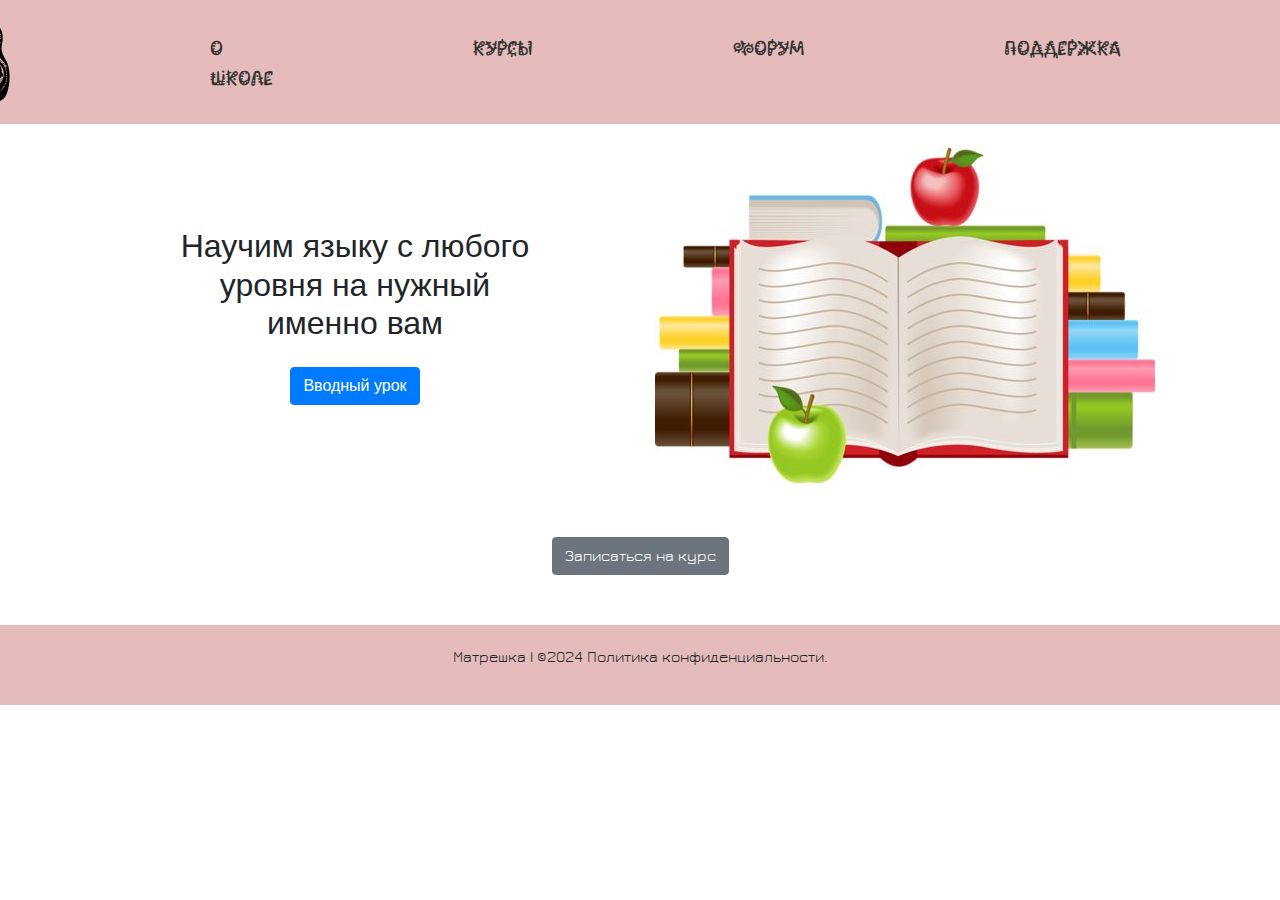
<file: index.html>
<!DOCTYPE html>
<html lang="ru">
<head>
    <meta charset="UTF-8">
    <meta name="viewport" content="width=device-width, initial-scale=1.0">
    <meta name="keywords" content="Онлайн-школа, русский язык">
    <meta name="description" content="Сайт создан для обучения иноязычных людей русскому языку.">
    <title>Матрёшка</title>
    <link rel="icon" type="image/png" href="images/Group.png">
    <link rel="stylesheet" href="https://stackpath.bootstrapcdn.com/bootstrap/4.5.2/css/bootstrap.min.css">
    <link rel="stylesheet" type="text/css" href="style.css">
    <style>
        /* Дополнительные стили */
        .registration-form {
            width: 300px;
            margin: 30px auto;
        }
    </style>
</head>
<body>

    <!-- Шапка сайта -->
    <header class="header">
        <div class="logo">
            <img src="images/logo.svg" alt="Логотип">
        </div>
        <!-- Навигационное меню -->
        <nav>
            <ul>
                <li><a href="index.html">О школе </a></li>
                <li><a href="curs.html">Курсы</a></li>
                <li><a href="forum.html">Форум</a></li>
                <li><a href="help.html">Поддержка</a></li>
            </ul>
        </nav>
    </header>

    <!-- Основной контент -->
    <main class="container"> <!-- Используем Bootstrap container --> <!--Класс container от Bootstrap добавляет отступы по бокам и центрирует содержимое. Это делает контент более адаптивным на разных размерах экранов.-->
        <div class="row align-items-center mt-4"> <!-- Используем Bootstrap row для сетки -->
            <div class="col-md-6 text-center">
                <h2>Научим языку с любого </br> уровня на нужный </br> именно вам</h2>
                <a href="curs.html" class="btn btn-primary mt-3">Вводный урок</a>
            </div>
            <div class="col-md-6"> <!-- row оздает строку, в которой размещаются столбцы. и col-md- определяет, что на средних и больших экранах элемент занимает 6 из 12 колонок (то есть 50% ширины): 
                Используются для создания сеточной структуры.  
                Вместе они создают гибкую сетку, где текст и изображение будут располагаться рядом на больших экранах и друг под другом на маленьких.-->
                <img class="img-fluid" src="images/1.jpg" alt="Фотография 1"> <!-- img-fluid делает изображение адаптивным,так что оно не выходит за рамки родительского контейнера.-->
            </div>
        </div>

        <div class="text-center mt-4"> <!--text-center: Класс от Bootstrap для центрирования текста-->
            <button  class="btn btn-secondary" onclick="showRegistrationForm()">Записаться на курс</button> <!-- btn и btn-primary/ btn-secondary: Заменяют ваши кнопки на стилизованные кнопки Bootstrap.-->
        </div>

        <!-- Форма регистрации, скрыта по умолчанию -->
        <div class="registration-form" id="registrationForm" style="display: none;">
            <h2>Форма регистрации</h2>
                <form>
                    <div class="form-group"> <!-- form-group: Используется для обертки элементов формы, чтобы лучше структурировать их и применить стандартные стили Bootstrap.-->
                        <label for="name">Имя:</label>
                        <input type="text" class="form-control" id="name" name="name"> <!-- form-control: Используется для стилизации текстовых поле.-->
                    </div>
                    <div class="form-group">
                        <label for="email">Email:</label>
                        <input type="email" class="form-control" id="email" name="email">
                    </div>
                    <button type="submit" class="btn btn-primary btn-block">Отправить</button>
                </form>
            </div>
        
    </main>
<!-- Подвал сайта -->
<footer>
    <p> Матрешка | ©2024 Политика конфиденциальности.</p>
</footer>
<!-- Подключаем Bootstrap JavaScript -->
<script src="https://code.jquery.com/jquery-3.5.1.slim.min.js"></script>
<script src="https://cdn.jsdelivr.net/npm/@popperjs/core@2.5.3/dist/umd/popper.min.js"></script>
<script src="https://stackpath.bootstrapcdn.com/bootstrap/4.5.2/js/bootstrap.min.js"></script>

<!-- JavaScript для показа формы -->
<script>
function showRegistrationForm() {
        document.getElementById("registrationForm").style.display = "block";
    }
</script>
</body>
</html>
</file>
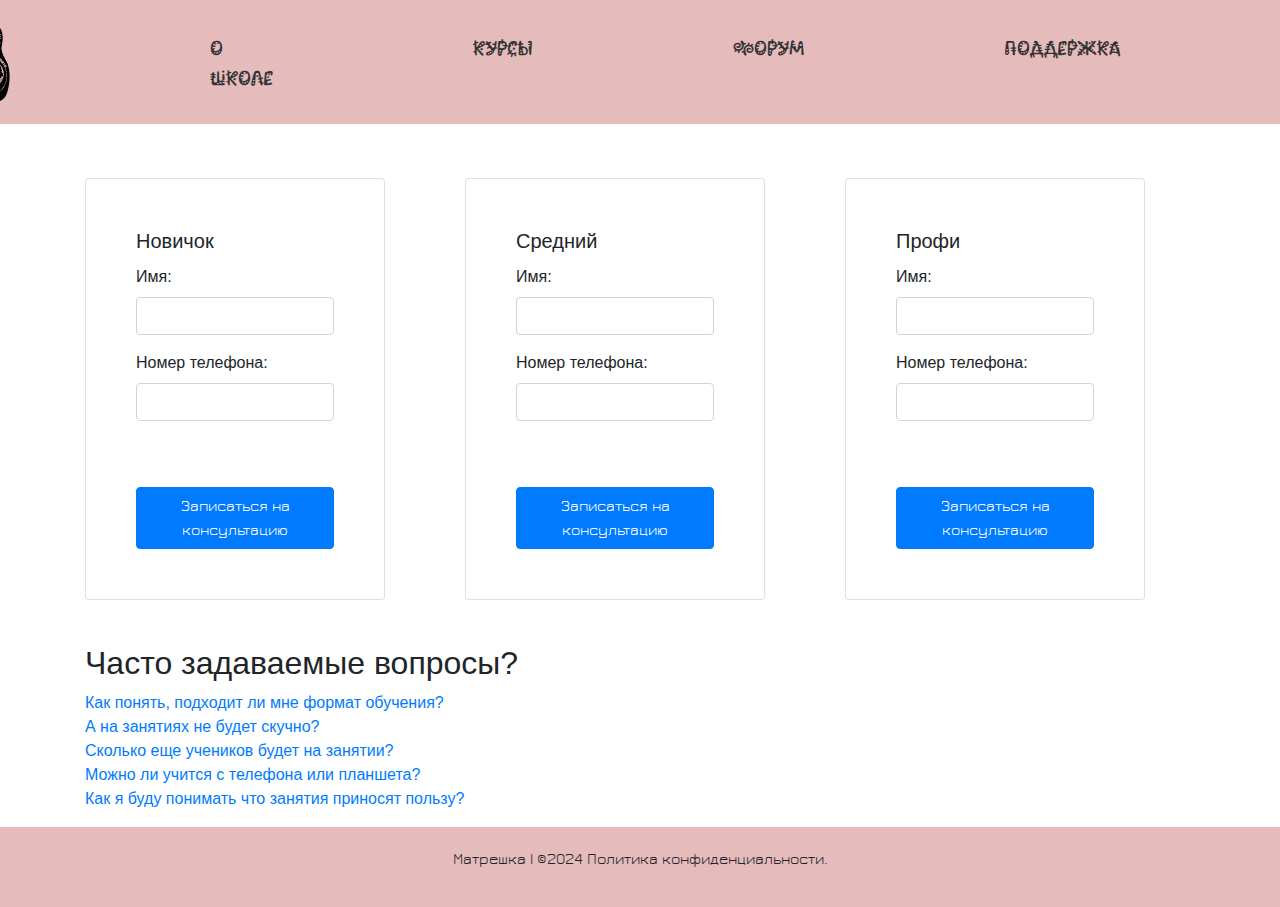
<file: curs.html>
<!DOCTYPE html>
<html lang="ru">
<head>
    <meta charset="UTF-8">
    <meta name="viewport" content="width=device-width, initial-scale=1.0">
    <meta name="keywords" content="Онлайн-школа, русский язык">
    <meta name="description" content="Сайт создан для обучения иноязычных людей русскому языку.">
    <title>Матрёшка</title>
    <link rel="icon" type="images/png" href="images/Group.png">
    <link rel="stylesheet" href="https://stackpath.bootstrapcdn.com/bootstrap/4.5.2/css/bootstrap.min.css">
    <link rel="stylesheet" type="text/css" href="style.css">
</head>
<body>

    <!-- Шапка сайта -->
    <header class="header">
        <div class="logo">
            <img src="images/logo.svg" alt="Логотип">
        </div>
        <!-- Навигационное меню -->
        <nav>
            <ul>
                <li><a href="index.html">О школе </a></li>
                <li><a href="curs.html">Курсы</a></li>
                <li><a href="forum.html">Форум</a></li>
                <li><a href="help.html">Поддержка</a></li>
            </ul>
                </div> 
            </div>
        </nav>
    </header>

    <!-- Основной контент -->
    <main class="container mt-4"> <!--Создана сетка с использованием классов Bootstrap (row и col-md-4), чтобы расположение статей было адаптивным. Это позволяет карточкам занимать равное пространство и при необходимости адаптироваться под меньшие экраны.-->
        <div class="row">
            <div class="col-md-4">
                <article class="card"> <!-- Использованы классы card для оформления каждого элемента курса. Это придает элементам аккуратный внешний вид с отступами и тенями.-->
                    <div class="card-body">
                        <h5 class="card-title">Новичок</h5>
                        <form>
                            <div class="form-group">
                                <label>Имя:</label>
                                <input type="text" class="form-control"> <!--Классы form-control добавлены к элементам входа, чтобы они смотрелись согласованно и были более удобными.-->
                            </div>
                            <div class="form-group">
                                <label>Номер телефона:</label>
                                <input type="tel" class="form-control"> <!--Класс form-control используется для стилизации полей ввода, чтобы они выглядели аккуратно.-->
                            </div>
                            <button type="button" class="btn btn-primary" onclick="alert('Вы записаны на консультацию, вся подробная информация будет отправлена на номер телефона');">Записаться на консультацию</button>
                        </form> <!--Кнопки использования класса btn с btn-primary, чтобы они имели стиль Bootstrap.-->
                    </div>
                </article>
            </div>

            <div class="col-md-4">
                <article class="card">
                    <div class="card-body">
                        <h5 class="card-title">Средний</h5>
                        <form>
                            <div class="form-group">
                                <label>Имя:</label>
                                <input type="text" class="form-control">
                            </div>
                            <div class="form-group">
                                <label>Номер телефона:</label>
                                <input type="tel" class="form-control">
                            </div>
                            <button type="button" class="btn btn-primary" onclick="alert('Вы записаны на консультацию, вся подробная информация будет отправлена на номер телефона');">Записаться на консультацию</button>
                        </form>
                    </div>
                </article>
            </div>

            <div class="col-md-4">
                <article class="card">
                    <div class="card-body">
                        <h5 class="card-title">Профи</h5>
                        <form>
                            <div class="form-group">
                                <label>Имя:</label>
                                <input type="text" class="form-control">
                            </div><div class="form-group">
                                <label>Номер телефона:</label>
                                <input type="tel" class="form-control">
                            </div>
                            <button type="button" class="btn btn-primary" onclick="alert('Вы записаны на консультацию, вся подробная информация будет отправлена на номер телефона');">Записаться на консультацию</button>
                        </form>
                    </div>
                </article>
            </div>
        </div>

        <div class="mt-4">
            <h2>Часто задаваемые вопросы?</h2>
            <ul class="list-unstyled">
                <li><a href="question1.html">Как понять, подходит ли мне формат обучения?</a></li>
                <li><a href="question2.html">А на занятиях не будет скучно?</a></li>
                <li><a href="question3.html">Сколько еще учеников будет на занятии?</a></li>
                <li><a href="question4.html">Можно ли учится с телефона или планшета?</a></li>
                <li><a href="question5.html">Как я буду понимать что занятия приносят пользу?</a></li>
            </ul>
        </div>
    </main>

    <!-- Подвал сайта -->
    <footer>
        <p> Матрешка | ©2024 Политика конфиденциальности.</p>
    </footer>
    <script src="https://code.jquery.com/jquery-3.5.1.slim.min.js"></script>
    <script src="https://cdn.jsdelivr.net/npm/@popperjs/core@2.9.2/dist/umd/popper.min.js"></script>
    <script src="https://stackpath.bootstrapcdn.com/bootstrap/4.5.2/js/bootstrap.min.js"></script> <!--Эти скрипты подключают jQuery, Popper.js и JavaScript-файл Bootstrap, которые нужны для полного функционирования некоторых компонентов Bootstrap, например, выпадающего меню.-->
</body>
</html>
</file>
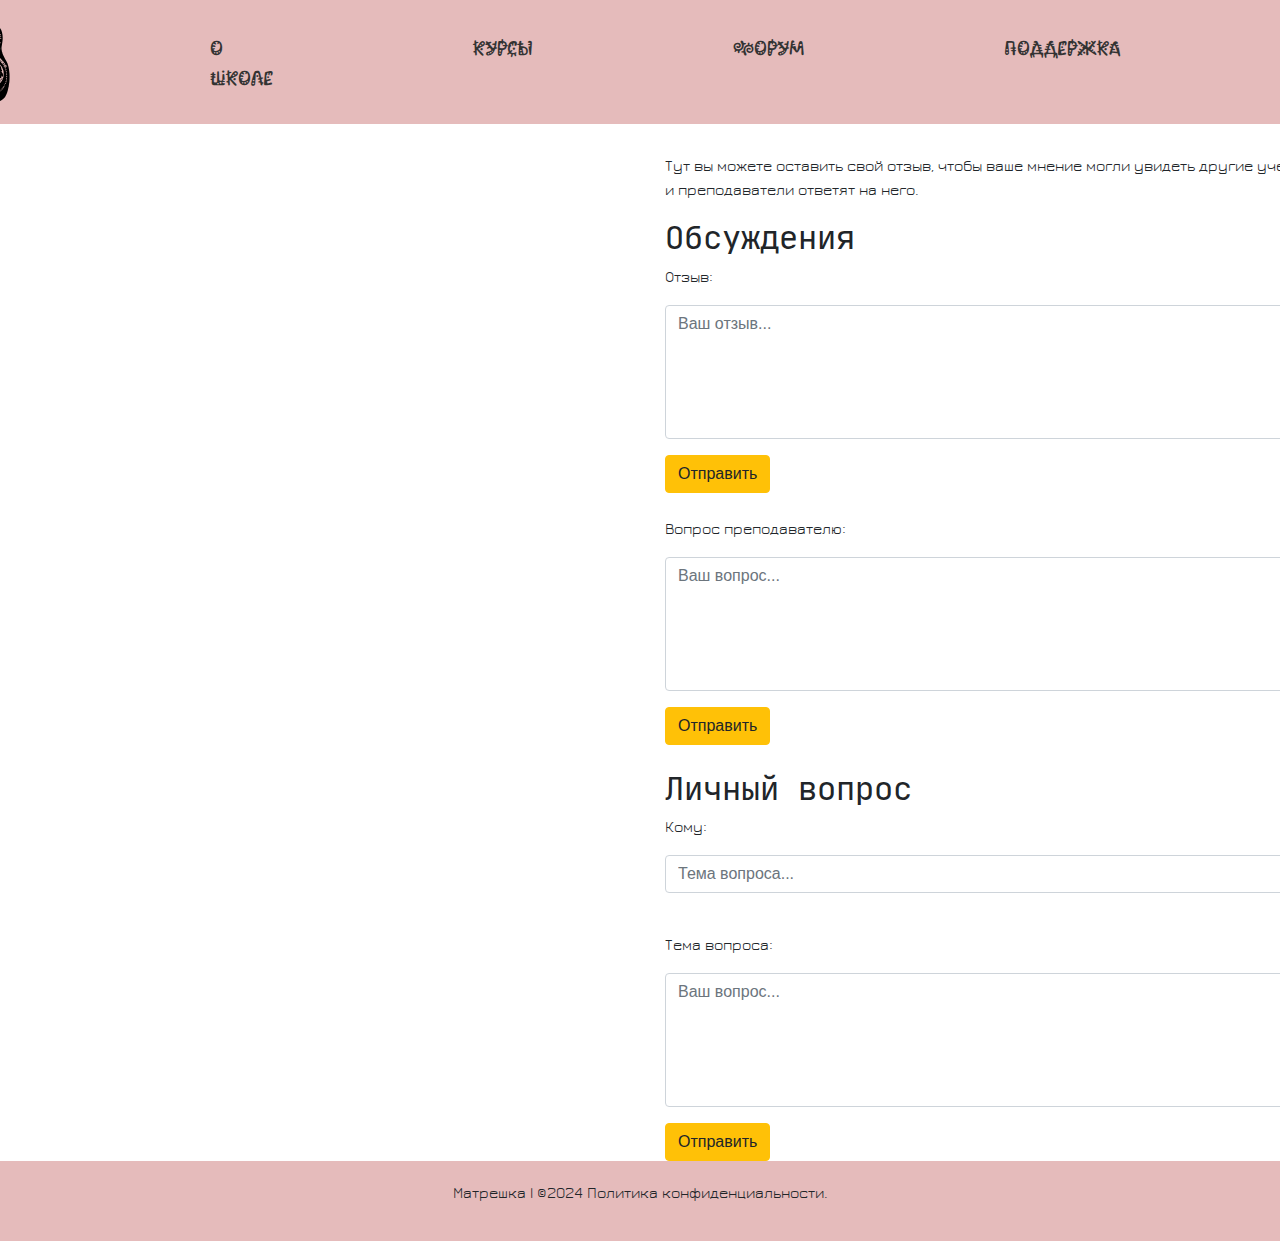
<file: forum.html>
<!DOCTYPE html>
<html lang="ru">
<head>
    <meta charset="UTF-8">
    <meta name="viewport" content="width=device-width, initial-scale=1.0">
    <meta name="keywords" content="Онлайн-школа, русский язык">
    <meta name="description" content="Сайт создан для обучения иноязычных людей русскому языку.">
    <title>Матрёшка</title>
    <link rel="icon" type="images/png" href="images/Group.png">
    <link rel="stylesheet" type="text/css" href="style.css">
    <link rel="stylesheet" href="https://stackpath.bootstrapcdn.com/bootstrap/4.5.2/css/bootstrap.min.css"> 
</head>
<body>

    <!-- Шапка сайта -->
    <header class="header">
        <div class="logo">
            <img src="images/logo.svg" alt="Логотип">
        </div>
        <!-- Навигационное меню -->
        <nav>
            <ul>
                <li><a href="index.html">О школе </a></li>
                <li><a href="curs.html">Курсы</a></li>
                <li><a href="forum.html">Форум</a></li>
                <li><a href="help.html">Поддержка</a></li>
            </ul>
        </nav>
    </header>

    <!-- Основной контент -->
    <main class="container mt-4"> <!--Обернули контент в <div class="container mt-4">, чтобы создать отступы и центровку содержимого.-->
        <div class="content-forum">
            <div class="otziv mb-4"> <!--Добавлены mb-4 к блокам с отзывами и вопросами, чтобы создать пространство между ними и сделать контент более щадящим для восприятия.-->
                <p>Тут вы можете оставить свой отзыв, чтобы ваше мнение могли увидеть другие ученики или задайте интересующий вас вопрос,<br> и преподаватели ответят на него.</p>
                <h2>Обсуждения</h2>
                <p>Отзыв: </p>
                <!-- Форма для отправки отзыва -->
                <form>
                    <div class="form-group"> <!--Использованы классы form-group и form-control для создания аккуратного оформления полей ввода и текстовых областей.
                        - rows добавлены к тегам <textarea>, чтобы указать количество видимых строк.-->
                        <textarea class="form-control" name="feedback" rows="5" placeholder="Ваш отзыв..."></textarea> <!--Добавлены атрибуты placeholder в полях ввода и текстовых областях. Это помогает пользователю быстрее понять, что нужно ввести.-->
                    </div>
                    <button class="btn btn-warning" type="button" onclick="alert('Спасибо за ваш отзыв!');">Отправить</button> <!--Использованы классы btn и btn-warning для кнопок, что делает их более визуально привлекательными и согласованными с стилями Bootstrap.-->
                </form>
            </div>
    
            <div class="question_prep mb-4"> <!--Добавлены mb-4 к блокам с отзывами и вопросами, чтобы создать пространство между ними и сделать контент более щадящим для восприятия.-->
                <p>Вопрос преподавателю: </p>
                <!-- Форма для отправки вопроса преподавателю -->
                <form>
                    <div class="form-group">
                        <textarea class="form-control" name="question" rows="5" placeholder="Ваш вопрос..."></textarea>
                    </div>
                    <button class="btn btn-warning" type="button" onclick="alert('Вопрос отправлен преподавателю, вы получите ответ в близжайшее время');">Отправить</button> 
                </form>
            </div>
    
            <div class="question_lih">
                <!-- Раздел для личных вопросов -->
                <h2>Личный вопрос</h2>
                <p>Кому:</p>
                <form>
                    <div class="form-group">
                        <input type="text" name="recipient" class="form-control" hidden> <!-- Скрытый инпут с именем получателя -->
                        <input type="text" name="subject" class="form-control" placeholder="Тема вопроса..."><br>
                    </div>
                </form>
                <p>Тема вопроса:</p>
                <!-- Форма для отправки личного вопроса -->
                <form>
                    <div class="form-group">
                        <textarea class="form-control" name="message" rows="5" placeholder="Ваш вопрос..."></textarea>
                    </div>
                    <button class="btn btn-warning" type="button" onclick="alert('Ваш вопрос отправлен, в близжайшее время вы получите ответ');">Отправить</button> 
                </form>
            </div>
        </div>
    </main>

    <!-- Подвал сайта -->
    <footer>
        <p> Матрешка | ©2024 Политика конфиденциальности.</p>
    </footer>

</body>
</html>
</file>
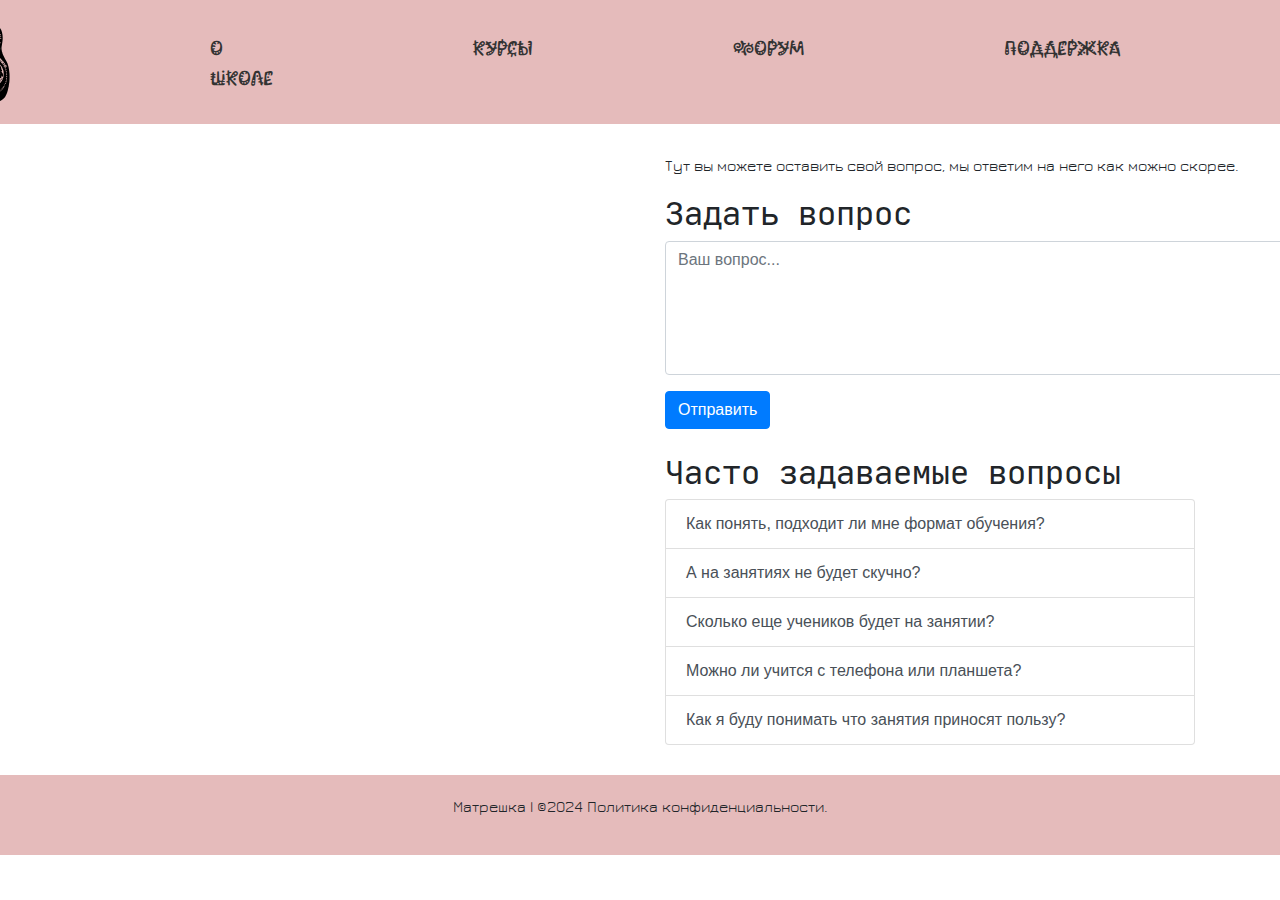
<file: help.html>
<!DOCTYPE html>
<html lang="ru">
<head>
    <meta charset="UTF-8">
    <meta name="viewport" content="width=device-width, initial-scale=1.0">
    <meta name="keywords" content="Онлайн-школа, русский язык">
    <meta name="description" content="Сайт создан для обучения иноязычных людей русскому языку.">
    <title>Матрёшка</title>
    <link rel="icon" type="image/png" href="images/Group.png">
    <link rel="stylesheet" type="text/css" href="style.css">
    <link rel="stylesheet" href="https://stackpath.bootstrapcdn.com/bootstrap/4.5.2/css/bootstrap.min.css">
</head>
<body>

    <!-- Шапка сайта -->
    <header class="header">
        <div class="logo">
            <img src="images/logo.svg" alt="Логотип">
        </div>
        <!-- Навигационное меню -->
        <nav>
            <ul>
                <li><a href="index.html">О школе </a></li>
                <li><a href="curs.html">Курсы</a></li>
                <li><a href="forum.html">Форум</a></li>
                <li><a href="help.html">Поддержка</a></li>
            </ul>
        </nav>
    </header>
<!-- Основной контент -->
<main class="container mt-4"> <!--Обернули весь основной контент в <main class="container mt-4">, чтобы использовать стандартные отступы Bootstrap и выровнять контент по центру.-->
    <!-- Раздел для общих обсуждений -->
    <div class="forma-vopros mb-4"> <!--Добавлен класс mb-4 к секции формы вопросов для создания промежутков между разделами.-->
        <p>Тут вы можете оставить свой вопрос, мы ответим на него как можно скорее.</p>
        <h2>Задать вопрос</h2>
        <!-- Форма для отправки отзыва -->
        <form>
            <div class="form-group"> <!--Использованный класс form-group для обертки текстовой области, чтобы выглядеть гармонично.-->
                <textarea class="form-control" name="feedback" rows="5" placeholder="Ваш вопрос..."></textarea> <!--Класс form-control применен к <textarea>, чтобы сделать его стилизованным и реагирующим на размер экрана.-->
            </div>
            <button class="btn btn-primary" type="button" onclick="alert('Мы получили ваш вопрос, ответ поступит в скором времени!');">Отправить</button> 
        </form> <!--Кнопка теперь использует классы btn btn-primary для улучшенного внешнего вида.-->
    </div>

    <!-- Раздел с часто задаваемыми вопросами -->
    <div class="container-vopros">
        <h2>Часто задаваемые вопросы</h2>
        <div class="list-group"> <!--Вместо простых <p> используем <div class="list-group"> и <a class="list-group-item list-group-item-action">, чтобы создать красивый и стильный список, который также будет интерактивным.-->
            <a href="question1.html" class="list-group-item list-group-item-action">Как понять, подходит ли мне формат обучения?</a>
            <a href="question2.html" class="list-group-item list-group-item-action">А на занятиях не будет скучно?</a>
            <a href="question3.html" class="list-group-item list-group-item-action">Сколько еще учеников будет на занятии?</a>
            <a href="question4.html" class="list-group-item list-group-item-action">Можно ли учится с телефона или планшета?</a>
            <a href="question5.html" class="list-group-item list-group-item-action">Как я буду понимать что занятия приносят пользу?</a>
        </div>
    </div>
</main>
<!-- Подвал сайта -->
<footer>
    <p> Матрешка | ©2024 Политика конфиденциальности.</p>
</footer>

</body>
</html>
</file>
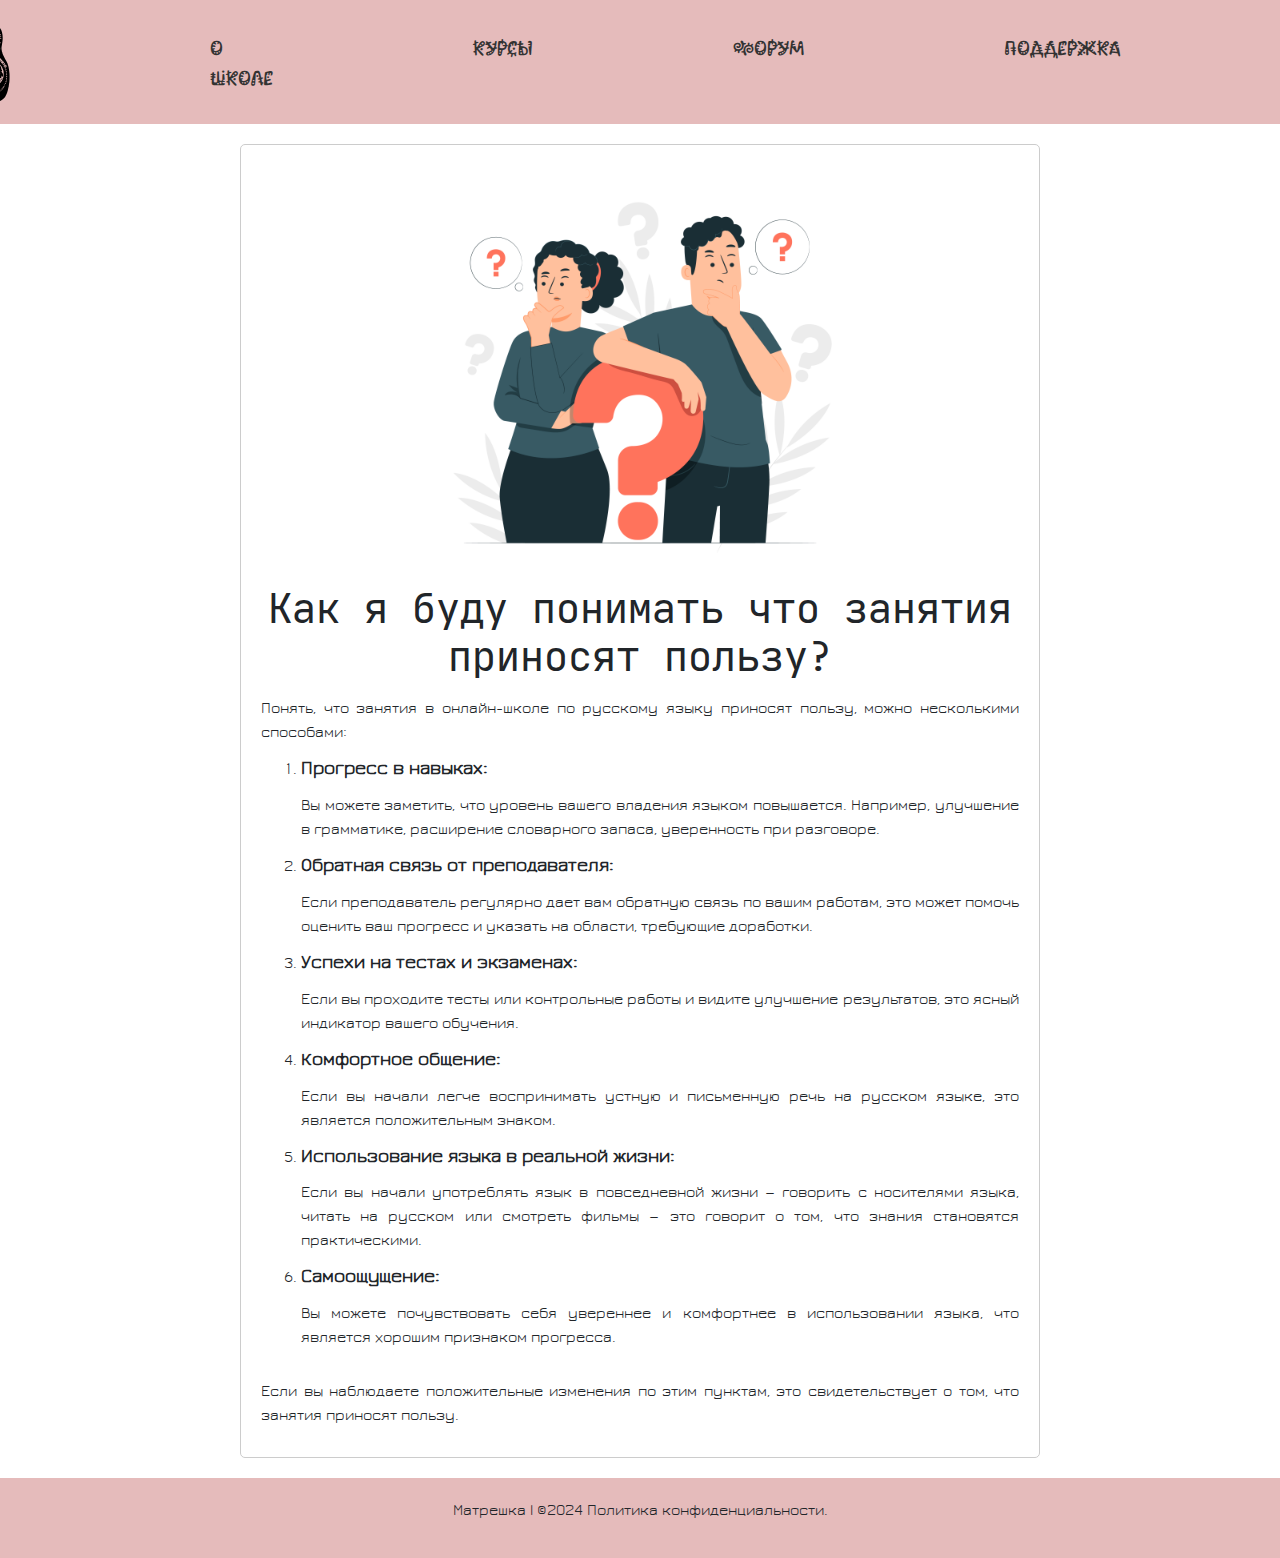
<file: question1.html>
<!DOCTYPE html>
<html lang="ru">
<head>
    <meta charset="UTF-8">
    <meta name="viewport" content="width=device-width, initial-scale=1.0">
    <meta name="keywords" content="Онлайн-школа, русский язык">
    <meta name="description" content="Сайт создан для обучения иноязычных людей русскому языку.">
    <title>Матрёшка</title>
    <link rel="icon" type="image/png" href="images/Group.png">
    <link rel="stylesheet" type="text/css" href="style.css">
    <!-- Подключаем Bootstrap CSS -->
    <link rel="stylesheet" href="https://stackpath.bootstrapcdn.com/bootstrap/4.5.2/css/bootstrap.min.css">
     <style>
         /* Ваши кастомные стили, если необходимо */
        .content-question {
            margin: 20px auto;
            padding: 20px;
            max-width: 800px;
            border: 1px solid #ccc; /* При необходимости добавьте рамку */
            border-radius: 5px;
        }
        .img2 {
          max-width: 100%;
          height: auto;
        }
    </style>
</head>
<body>

    <!-- Шапка сайта -->
    <header class="header">
        <div class="logo">
            <img src="images/logo.svg" alt="Логотип">
        </div>
        <!-- Навигационное меню -->
        <nav>
            <ul>
                <li><a href="index.html">О школе </a></li>
                <li><a href="curs.html">Курсы</a></li>
                <li><a href="forum.html">Форум</a></li>
                <li><a href="help.html">Поддержка</a></li>
            </ul>
        </nav>
    </header>

    <!-- Основной контент -->
    <main class="container"> <!--Теперь контент внутри <main> обернут в контейнер Bootstrap с классом container. 
        Это обеспечивает центрирование контента и добавление отступов по бокам, что делает страницу более читабельной на разных экранах.-->
        <div class="content-question"> <!-- Добавление обертки content-question -->
            <figure class="text-center"> <!--  <figure class="text-center">:
                Изображение обернуто в <figure>, к которому добавлен класс text-center, что выравнивает изображение по центру. -->
               <img class="img-fluid img2" src="images/2.jpg" alt="Фотография 2"> <!-- <img class="img-fluid img2" ...>:
               Добавили к изображению класс img-fluid из Bootstrap, что делает его адаптивным, чтобы оно корректно отображалось на экранах любого размера. -->
            </figure>
            <h2>Как я буду понимать что занятия приносят пользу?</h2>
            <p>Понять, что занятия в онлайн-школе по русскому языку приносят пользу, можно несколькими способами:</p>
            <ol>
                <li><strong>Прогресс в навыках:</strong></li>
                <p>Вы можете заметить, что уровень вашего владения языком повышается. Например, улучшение в грамматике, расширение словарного запаса, уверенность при разговоре.</p>
                <li><strong>Обратная связь от преподавателя:</strong></li>
                <p>Если преподаватель регулярно дает вам обратную связь по вашим работам, это может помочь оценить ваш прогресс и указать на области, требующие доработки.</p>
                <li><strong>Успехи на тестах и экзаменах:</strong></li>
                <p>Если вы проходите тесты или контрольные работы и видите улучшение результатов, это ясный индикатор вашего обучения.</p>
                <li><strong>Комфортное общение:</strong></li>
                <p>Если вы начали легче воспринимать устную и письменную речь на русском языке, это является положительным знаком.</p>
                <li><strong>Использование языка в реальной жизни:</strong></li>
                <p>Если вы начали употреблять язык в повседневной жизни — говорить с носителями языка, читать на русском или смотреть фильмы — это говорит о том, что знания становятся практическими.</p>
                <li><strong>Самоощущение:</strong></li>
                <p>Вы можете почувствовать себя увереннее и комфортнее в использовании языка, что является хорошим признаком прогресса.</p>
            </ol>
            <p>Если вы наблюдаете положительные изменения по этим пунктам, это свидетельствует о том, что занятия приносят пользу.</p>
        </div>
    </main>
<!-- Подвал сайта -->
<footer>
    <p> Матрешка | ©2024 Политика конфиденциальности.</p>
</footer>
    <!-- Подключаем Bootstrap JavaScript (необходим для некоторых компонентов) -->
    <script src="https://code.jquery.com/jquery-3.5.1.slim.min.js"></script>
    <script src="https://cdn.jsdelivr.net/npm/@popperjs/core@2.5.3/dist/umd/popper.min.js"></script>
    <script src="https://stackpath.bootstrapcdn.com/bootstrap/4.5.2/js/bootstrap.min.js"></script>
</body>
</html>
</file>
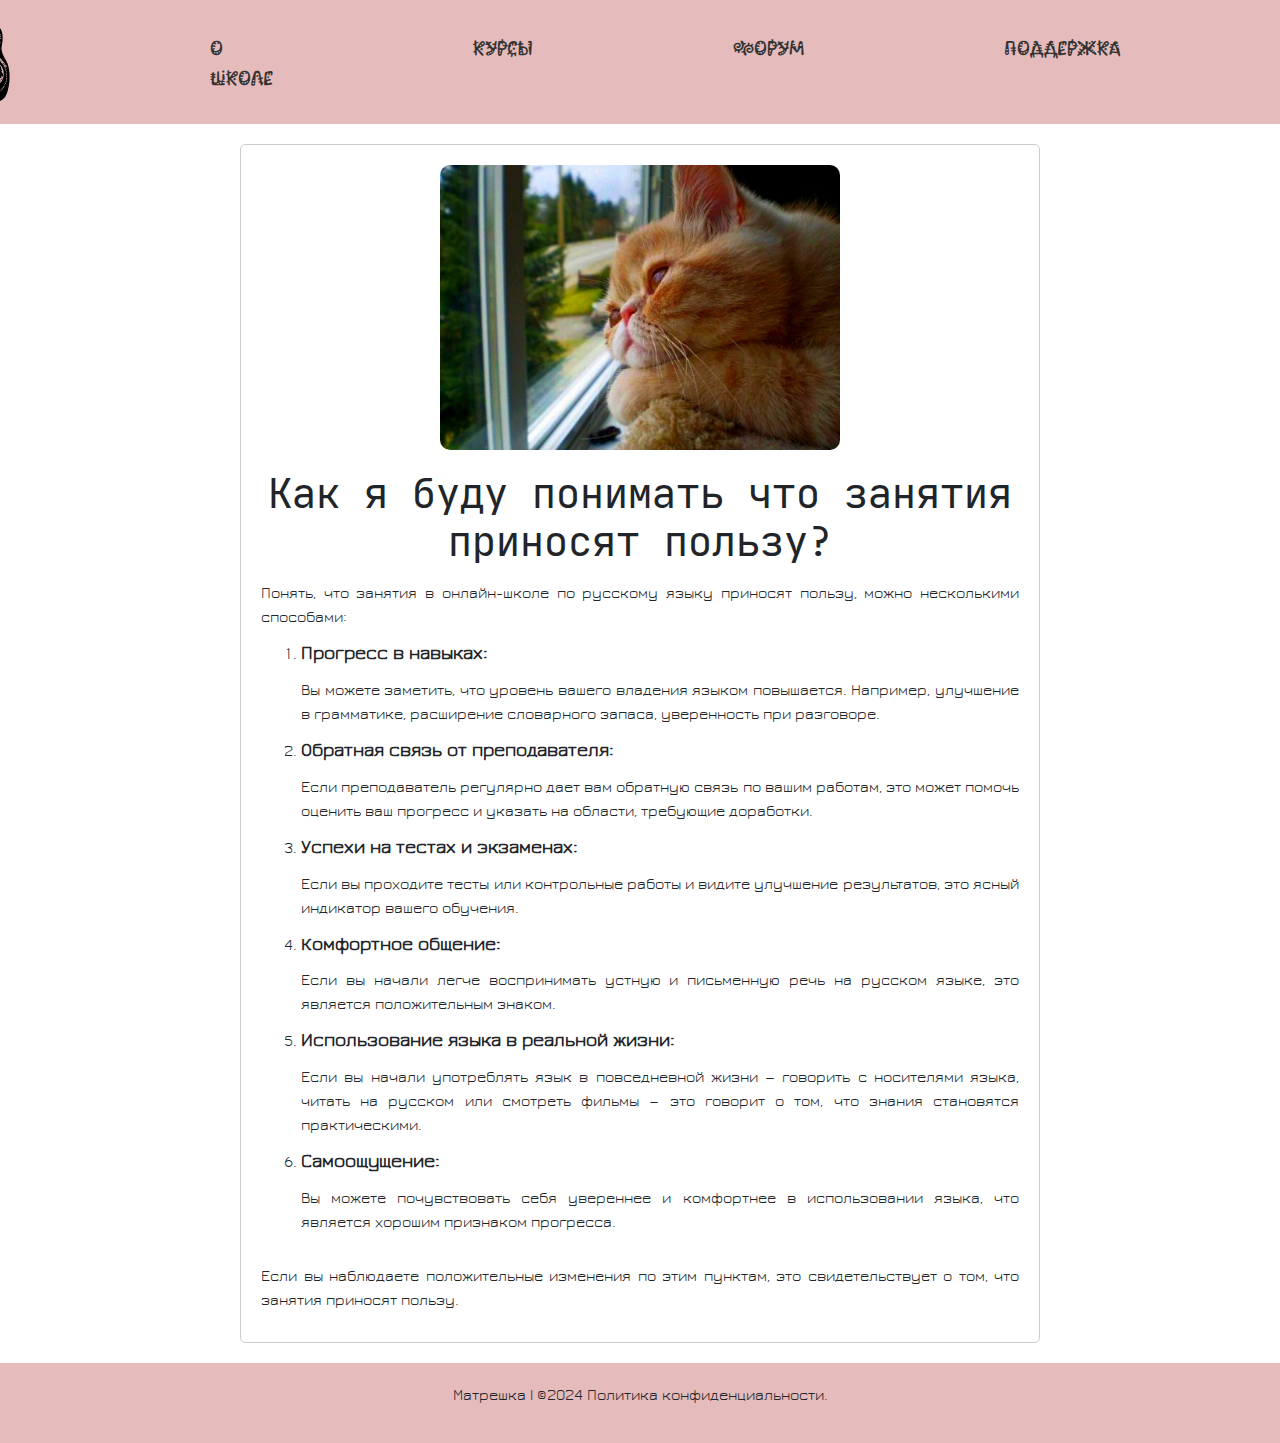
<file: question2.html>
<!DOCTYPE html>
<html lang="ru">
<head>
    <meta charset="UTF-8">
    <meta name="viewport" content="width=device-width, initial-scale=1.0">
    <meta name="keywords" content="Онлайн-школа, русский язык">
    <meta name="description" content="Сайт создан для обучения иноязычных людей русскому языку.">
    <title>Матрёшка</title>
    <link rel="icon" type="image/png" href="images/Group.png">
    <link rel="stylesheet" type="text/css" href="style.css">
    <!-- Подключаем Bootstrap CSS -->
    <link rel="stylesheet" href="https://stackpath.bootstrapcdn.com/bootstrap/4.5.2/css/bootstrap.min.css">
     <style>
         /* Ваши кастомные стили, если необходимо */
        .content-question {
            margin: 20px auto;
            padding: 20px;
            max-width: 800px;
            border: 1px solid #ccc; /* При необходимости добавьте рамку */
            border-radius: 5px;
        }
        .img2 {
          max-width: 100%;
          height: auto;
        }
    </style>
</head>
<body>

    <!-- Шапка сайта -->
    <header class="header">
        <div class="logo">
            <img src="images/logo.svg" alt="Логотип">
        </div>
        <!-- Навигационное меню -->
        <nav>
            <ul>
                <li><a href="index.html">О школе </a></li>
                <li><a href="curs.html">Курсы</a></li>
                <li><a href="forum.html">Форум</a></li>
                <li><a href="help.html">Поддержка</a></li>
            </ul>
        </nav>
    </header>

    <!-- Основной контент -->
    <main class="container"> <!--Теперь контент внутри <main> обернут в контейнер Bootstrap с классом container. 
        Это обеспечивает центрирование контента и добавление отступов по бокам, что делает страницу более читабельной на разных экранах.-->
        <div class="content-question"> <!-- Добавление обертки content-question -->
            <figure class="text-center"> <!--  <figure class="text-center">:
                Изображение обернуто в <figure>, к которому добавлен класс text-center, что выравнивает изображение по центру. -->
               <img class="img-fluid img2" src="images/3.jpg" alt="Фотография 3"> <!-- <img class="img-fluid img2" ...>:
               Добавили к изображению класс img-fluid из Bootstrap, что делает его адаптивным, чтобы оно корректно отображалось на экранах любого размера. -->
            </figure>
            <h2>Как я буду понимать что занятия приносят пользу?</h2>
            <p>Понять, что занятия в онлайн-школе по русскому языку приносят пользу, можно несколькими способами:</p>
            <ol>
                <li><strong>Прогресс в навыках:</strong></li>
                <p>Вы можете заметить, что уровень вашего владения языком повышается. Например, улучшение в грамматике, расширение словарного запаса, уверенность при разговоре.</p>
                <li><strong>Обратная связь от преподавателя:</strong></li>
                <p>Если преподаватель регулярно дает вам обратную связь по вашим работам, это может помочь оценить ваш прогресс и указать на области, требующие доработки.</p>
                <li><strong>Успехи на тестах и экзаменах:</strong></li>
                <p>Если вы проходите тесты или контрольные работы и видите улучшение результатов, это ясный индикатор вашего обучения.</p>
                <li><strong>Комфортное общение:</strong></li>
                <p>Если вы начали легче воспринимать устную и письменную речь на русском языке, это является положительным знаком.</p>
                <li><strong>Использование языка в реальной жизни:</strong></li>
                <p>Если вы начали употреблять язык в повседневной жизни — говорить с носителями языка, читать на русском или смотреть фильмы — это говорит о том, что знания становятся практическими.</p>
                <li><strong>Самоощущение:</strong></li>
                <p>Вы можете почувствовать себя увереннее и комфортнее в использовании языка, что является хорошим признаком прогресса.</p>
            </ol>
            <p>Если вы наблюдаете положительные изменения по этим пунктам, это свидетельствует о том, что занятия приносят пользу.</p>
        </div>
    </main>
<!-- Подвал сайта -->
<footer>
    <p> Матрешка | ©2024 Политика конфиденциальности.</p>
</footer>
    <!-- Подключаем Bootstrap JavaScript (необходим для некоторых компонентов) -->
    <script src="https://code.jquery.com/jquery-3.5.1.slim.min.js"></script>
    <script src="https://cdn.jsdelivr.net/npm/@popperjs/core@2.5.3/dist/umd/popper.min.js"></script>
    <script src="https://stackpath.bootstrapcdn.com/bootstrap/4.5.2/js/bootstrap.min.js"></script>
</body>
</html>
</file>
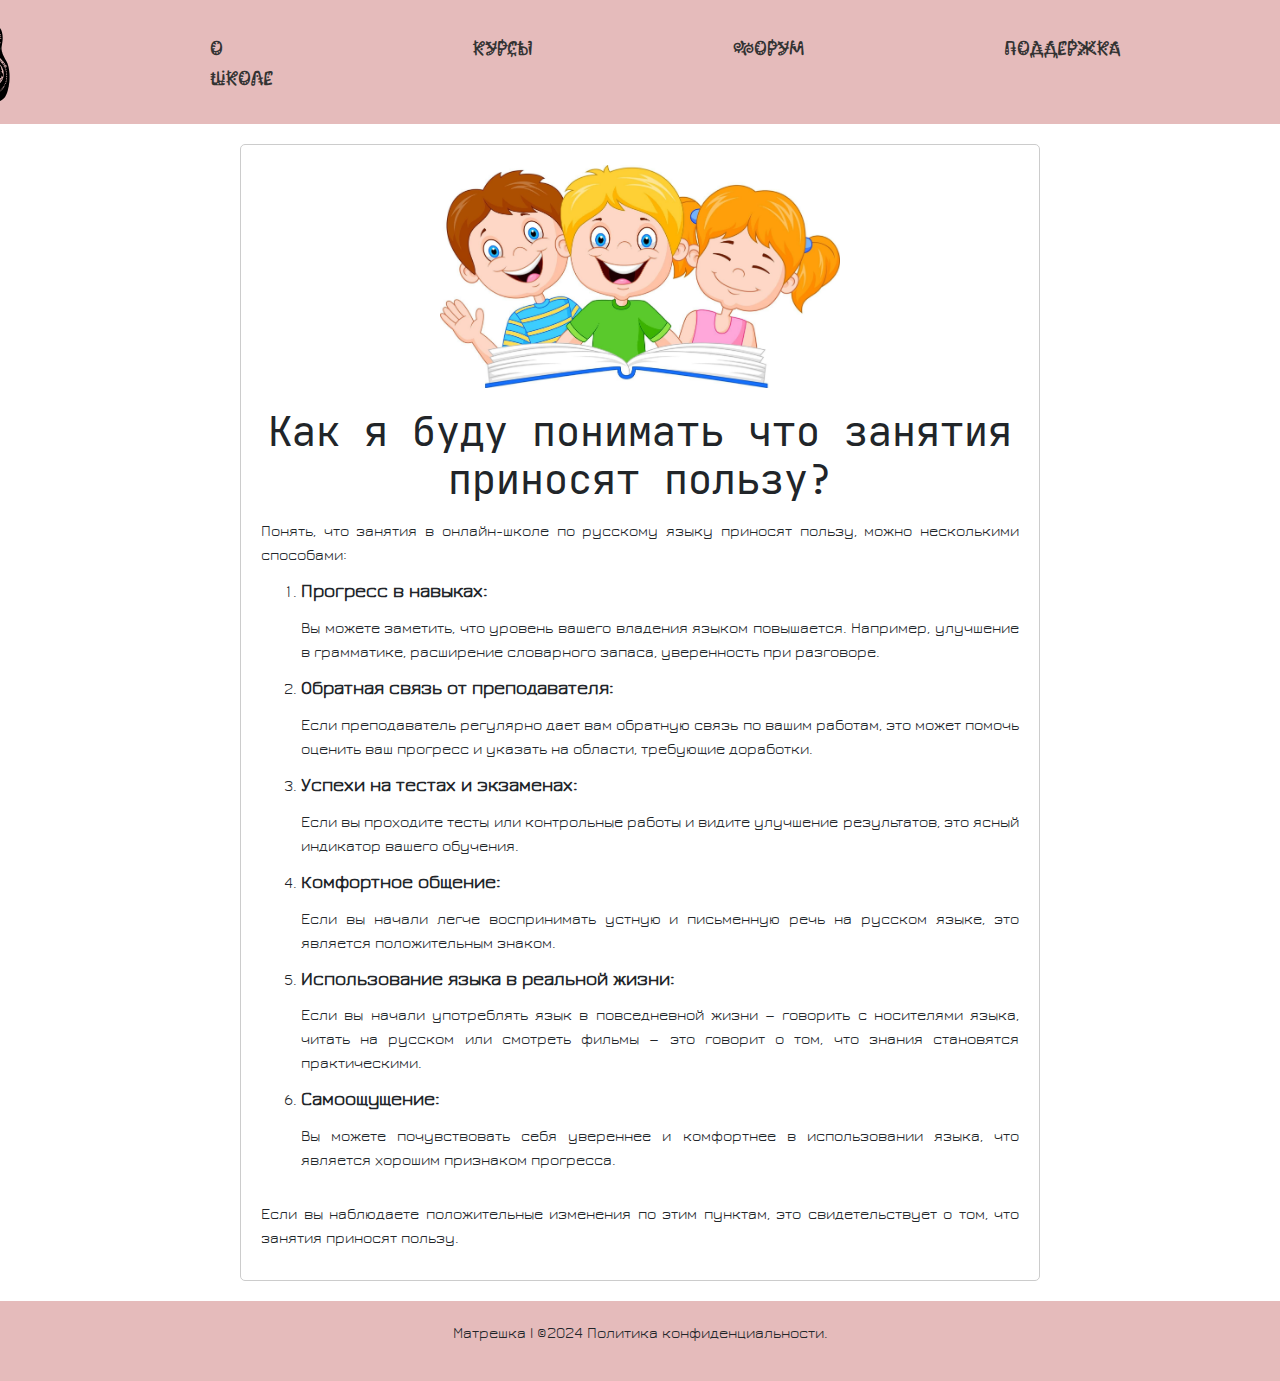
<file: question3.html>
<!DOCTYPE html>
<html lang="ru">
<head>
    <meta charset="UTF-8">
    <meta name="viewport" content="width=device-width, initial-scale=1.0">
    <meta name="keywords" content="Онлайн-школа, русский язык">
    <meta name="description" content="Сайт создан для обучения иноязычных людей русскому языку.">
    <title>Матрёшка</title>
    <link rel="icon" type="image/png" href="images/Group.png">
    <link rel="stylesheet" type="text/css" href="style.css">
    <!-- Подключаем Bootstrap CSS -->
    <link rel="stylesheet" href="https://stackpath.bootstrapcdn.com/bootstrap/4.5.2/css/bootstrap.min.css">
     <style>
         /* Ваши кастомные стили, если необходимо */
        .content-question {
            margin: 20px auto;
            padding: 20px;
            max-width: 800px;
            border: 1px solid #ccc; /* При необходимости добавьте рамку */
            border-radius: 5px;
        }
        .img2 {
          max-width: 100%;
          height: auto;
        }
    </style>
</head>
<body>

    <!-- Шапка сайта -->
    <header class="header">
        <div class="logo">
            <img src="images/logo.svg" alt="Логотип">
        </div>
        <!-- Навигационное меню -->
        <nav>
            <ul>
                <li><a href="index.html">О школе </a></li>
                <li><a href="curs.html">Курсы</a></li>
                <li><a href="forum.html">Форум</a></li>
                <li><a href="help.html">Поддержка</a></li>
            </ul>
        </nav>
    </header>

    <!-- Основной контент -->
    <main class="container"> <!--Теперь контент внутри <main> обернут в контейнер Bootstrap с классом container. 
        Это обеспечивает центрирование контента и добавление отступов по бокам, что делает страницу более читабельной на разных экранах.-->
        <div class="content-question"> <!-- Добавление обертки content-question -->
            <figure class="text-center"> <!--  <figure class="text-center">:
                Изображение обернуто в <figure>, к которому добавлен класс text-center, что выравнивает изображение по центру. -->
               <img class="img-fluid img2" src="images/4.jpg" alt="Фотография 4"> <!-- <img class="img-fluid img2" ...>:
               Добавили к изображению класс img-fluid из Bootstrap, что делает его адаптивным, чтобы оно корректно отображалось на экранах любого размера. -->
            </figure>
            <h2>Как я буду понимать что занятия приносят пользу?</h2>
            <p>Понять, что занятия в онлайн-школе по русскому языку приносят пользу, можно несколькими способами:</p>
            <ol>
                <li><strong>Прогресс в навыках:</strong></li>
                <p>Вы можете заметить, что уровень вашего владения языком повышается. Например, улучшение в грамматике, расширение словарного запаса, уверенность при разговоре.</p>
                <li><strong>Обратная связь от преподавателя:</strong></li>
                <p>Если преподаватель регулярно дает вам обратную связь по вашим работам, это может помочь оценить ваш прогресс и указать на области, требующие доработки.</p>
                <li><strong>Успехи на тестах и экзаменах:</strong></li>
                <p>Если вы проходите тесты или контрольные работы и видите улучшение результатов, это ясный индикатор вашего обучения.</p>
                <li><strong>Комфортное общение:</strong></li>
                <p>Если вы начали легче воспринимать устную и письменную речь на русском языке, это является положительным знаком.</p>
                <li><strong>Использование языка в реальной жизни:</strong></li>
                <p>Если вы начали употреблять язык в повседневной жизни — говорить с носителями языка, читать на русском или смотреть фильмы — это говорит о том, что знания становятся практическими.</p>
                <li><strong>Самоощущение:</strong></li>
                <p>Вы можете почувствовать себя увереннее и комфортнее в использовании языка, что является хорошим признаком прогресса.</p>
            </ol>
            <p>Если вы наблюдаете положительные изменения по этим пунктам, это свидетельствует о том, что занятия приносят пользу.</p>
        </div>
    </main>
<!-- Подвал сайта -->
<footer>
    <p> Матрешка | ©2024 Политика конфиденциальности.</p>
</footer>
    <!-- Подключаем Bootstrap JavaScript (необходим для некоторых компонентов) -->
    <script src="https://code.jquery.com/jquery-3.5.1.slim.min.js"></script>
    <script src="https://cdn.jsdelivr.net/npm/@popperjs/core@2.5.3/dist/umd/popper.min.js"></script>
    <script src="https://stackpath.bootstrapcdn.com/bootstrap/4.5.2/js/bootstrap.min.js"></script>
</body>
</html>
</file>
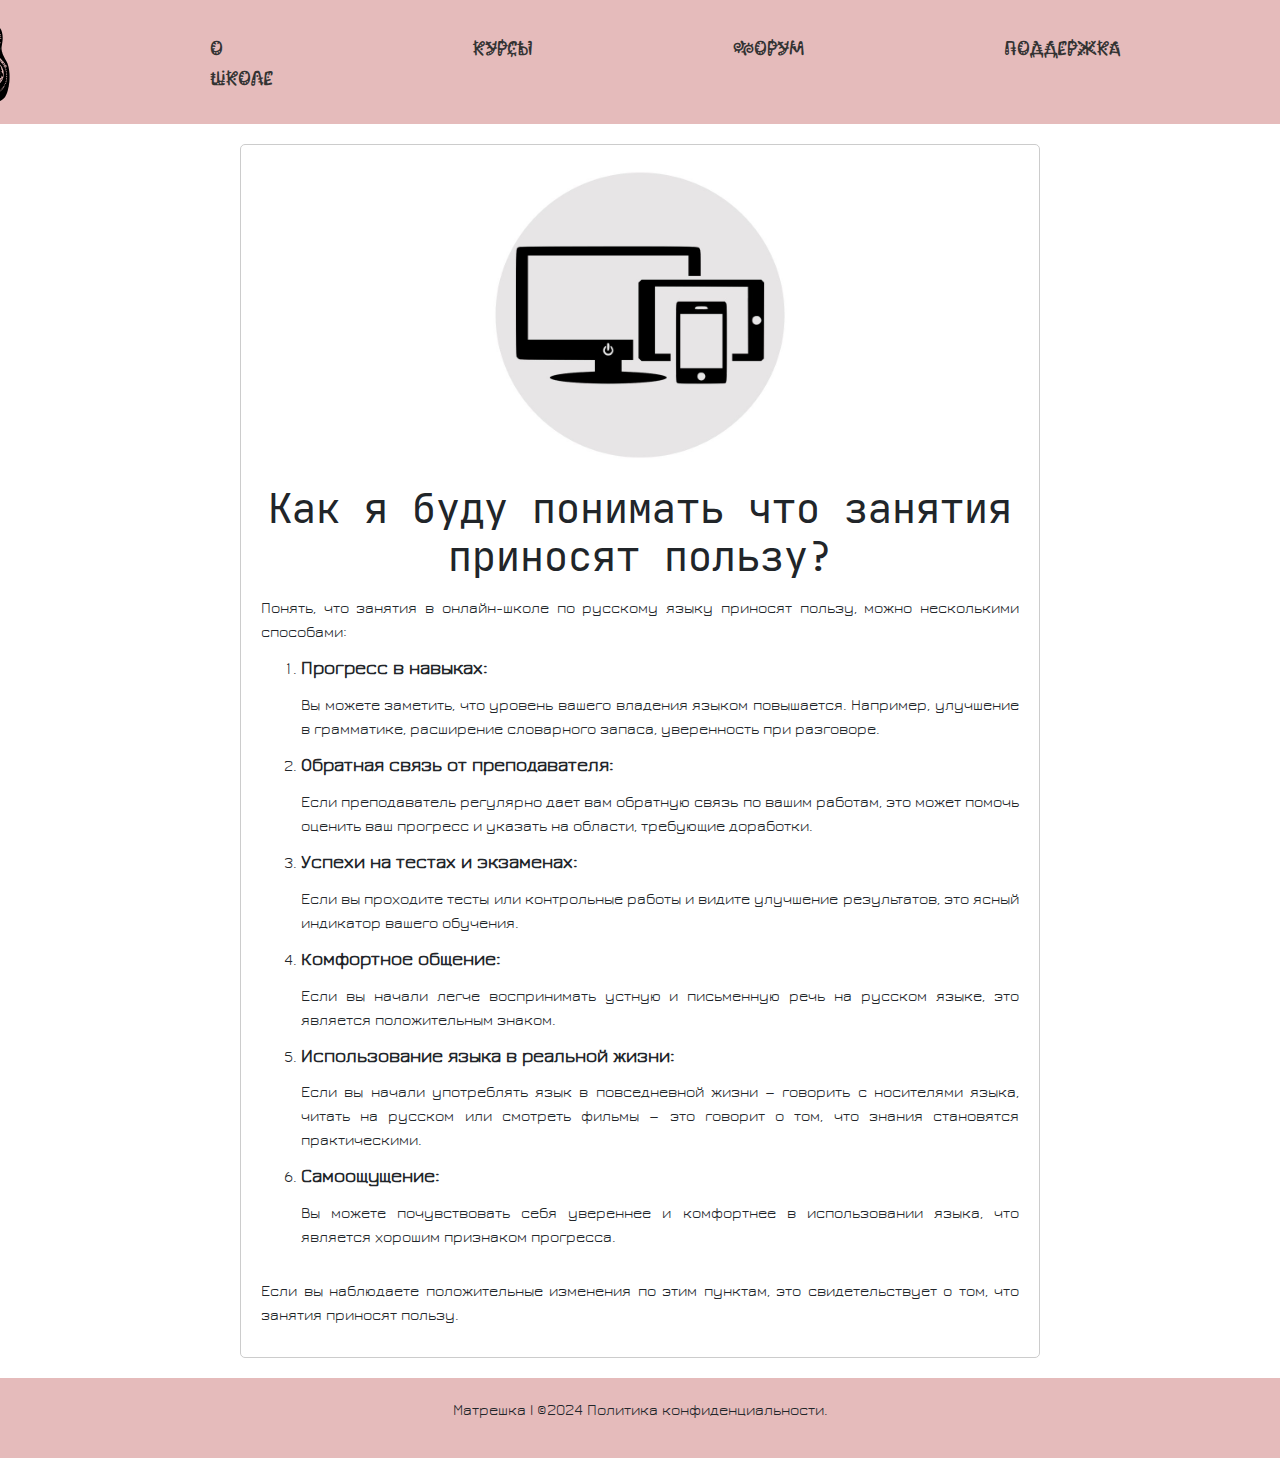
<file: question4.html>
<!DOCTYPE html>
<html lang="ru">
<head>
    <meta charset="UTF-8">
    <meta name="viewport" content="width=device-width, initial-scale=1.0">
    <meta name="keywords" content="Онлайн-школа, русский язык">
    <meta name="description" content="Сайт создан для обучения иноязычных людей русскому языку.">
    <title>Матрёшка</title>
    <link rel="icon" type="image/png" href="images/Group.png">
    <link rel="stylesheet" type="text/css" href="style.css">
    <!-- Подключаем Bootstrap CSS -->
    <link rel="stylesheet" href="https://stackpath.bootstrapcdn.com/bootstrap/4.5.2/css/bootstrap.min.css">
     <style>
         /* Ваши кастомные стили, если необходимо */
        .content-question {
            margin: 20px auto;
            padding: 20px;
            max-width: 800px;
            border: 1px solid #ccc; /* При необходимости добавьте рамку */
            border-radius: 5px;
        }
        .img2 {
          max-width: 100%;
          height: auto;
        }
    </style>
</head>
<body>

    <!-- Шапка сайта -->
    <header class="header">
        <div class="logo">
            <img src="images/logo.svg" alt="Логотип">
        </div>
        <!-- Навигационное меню -->
        <nav>
            <ul>
                <li><a href="index.html">О школе </a></li>
                <li><a href="curs.html">Курсы</a></li>
                <li><a href="forum.html">Форум</a></li>
                <li><a href="help.html">Поддержка</a></li>
            </ul>
        </nav>
    </header>

    <!-- Основной контент -->
    <main class="container"> <!--Теперь контент внутри <main> обернут в контейнер Bootstrap с классом container. 
        Это обеспечивает центрирование контента и добавление отступов по бокам, что делает страницу более читабельной на разных экранах.-->
        <div class="content-question"> <!-- Добавление обертки content-question -->
            <figure class="text-center"> <!--  <figure class="text-center">:
                Изображение обернуто в <figure>, к которому добавлен класс text-center, что выравнивает изображение по центру. -->
               <img class="img-fluid img2" src="images/5.jpg" alt="Фотография 5"> <!-- <img class="img-fluid img2" ...>:
               Добавили к изображению класс img-fluid из Bootstrap, что делает его адаптивным, чтобы оно корректно отображалось на экранах любого размера. -->
            </figure>
            <h2>Как я буду понимать что занятия приносят пользу?</h2>
            <p>Понять, что занятия в онлайн-школе по русскому языку приносят пользу, можно несколькими способами:</p>
            <ol>
                <li><strong>Прогресс в навыках:</strong></li>
                <p>Вы можете заметить, что уровень вашего владения языком повышается. Например, улучшение в грамматике, расширение словарного запаса, уверенность при разговоре.</p>
                <li><strong>Обратная связь от преподавателя:</strong></li>
                <p>Если преподаватель регулярно дает вам обратную связь по вашим работам, это может помочь оценить ваш прогресс и указать на области, требующие доработки.</p>
                <li><strong>Успехи на тестах и экзаменах:</strong></li>
                <p>Если вы проходите тесты или контрольные работы и видите улучшение результатов, это ясный индикатор вашего обучения.</p>
                <li><strong>Комфортное общение:</strong></li>
                <p>Если вы начали легче воспринимать устную и письменную речь на русском языке, это является положительным знаком.</p>
                <li><strong>Использование языка в реальной жизни:</strong></li>
                <p>Если вы начали употреблять язык в повседневной жизни — говорить с носителями языка, читать на русском или смотреть фильмы — это говорит о том, что знания становятся практическими.</p>
                <li><strong>Самоощущение:</strong></li>
                <p>Вы можете почувствовать себя увереннее и комфортнее в использовании языка, что является хорошим признаком прогресса.</p>
            </ol>
            <p>Если вы наблюдаете положительные изменения по этим пунктам, это свидетельствует о том, что занятия приносят пользу.</p>
        </div>
    </main>
<!-- Подвал сайта -->
<footer>
    <p> Матрешка | ©2024 Политика конфиденциальности.</p>
</footer>
    <!-- Подключаем Bootstrap JavaScript (необходим для некоторых компонентов) -->
    <script src="https://code.jquery.com/jquery-3.5.1.slim.min.js"></script>
    <script src="https://cdn.jsdelivr.net/npm/@popperjs/core@2.5.3/dist/umd/popper.min.js"></script>
    <script src="https://stackpath.bootstrapcdn.com/bootstrap/4.5.2/js/bootstrap.min.js"></script>
</body>
</html>
</file>
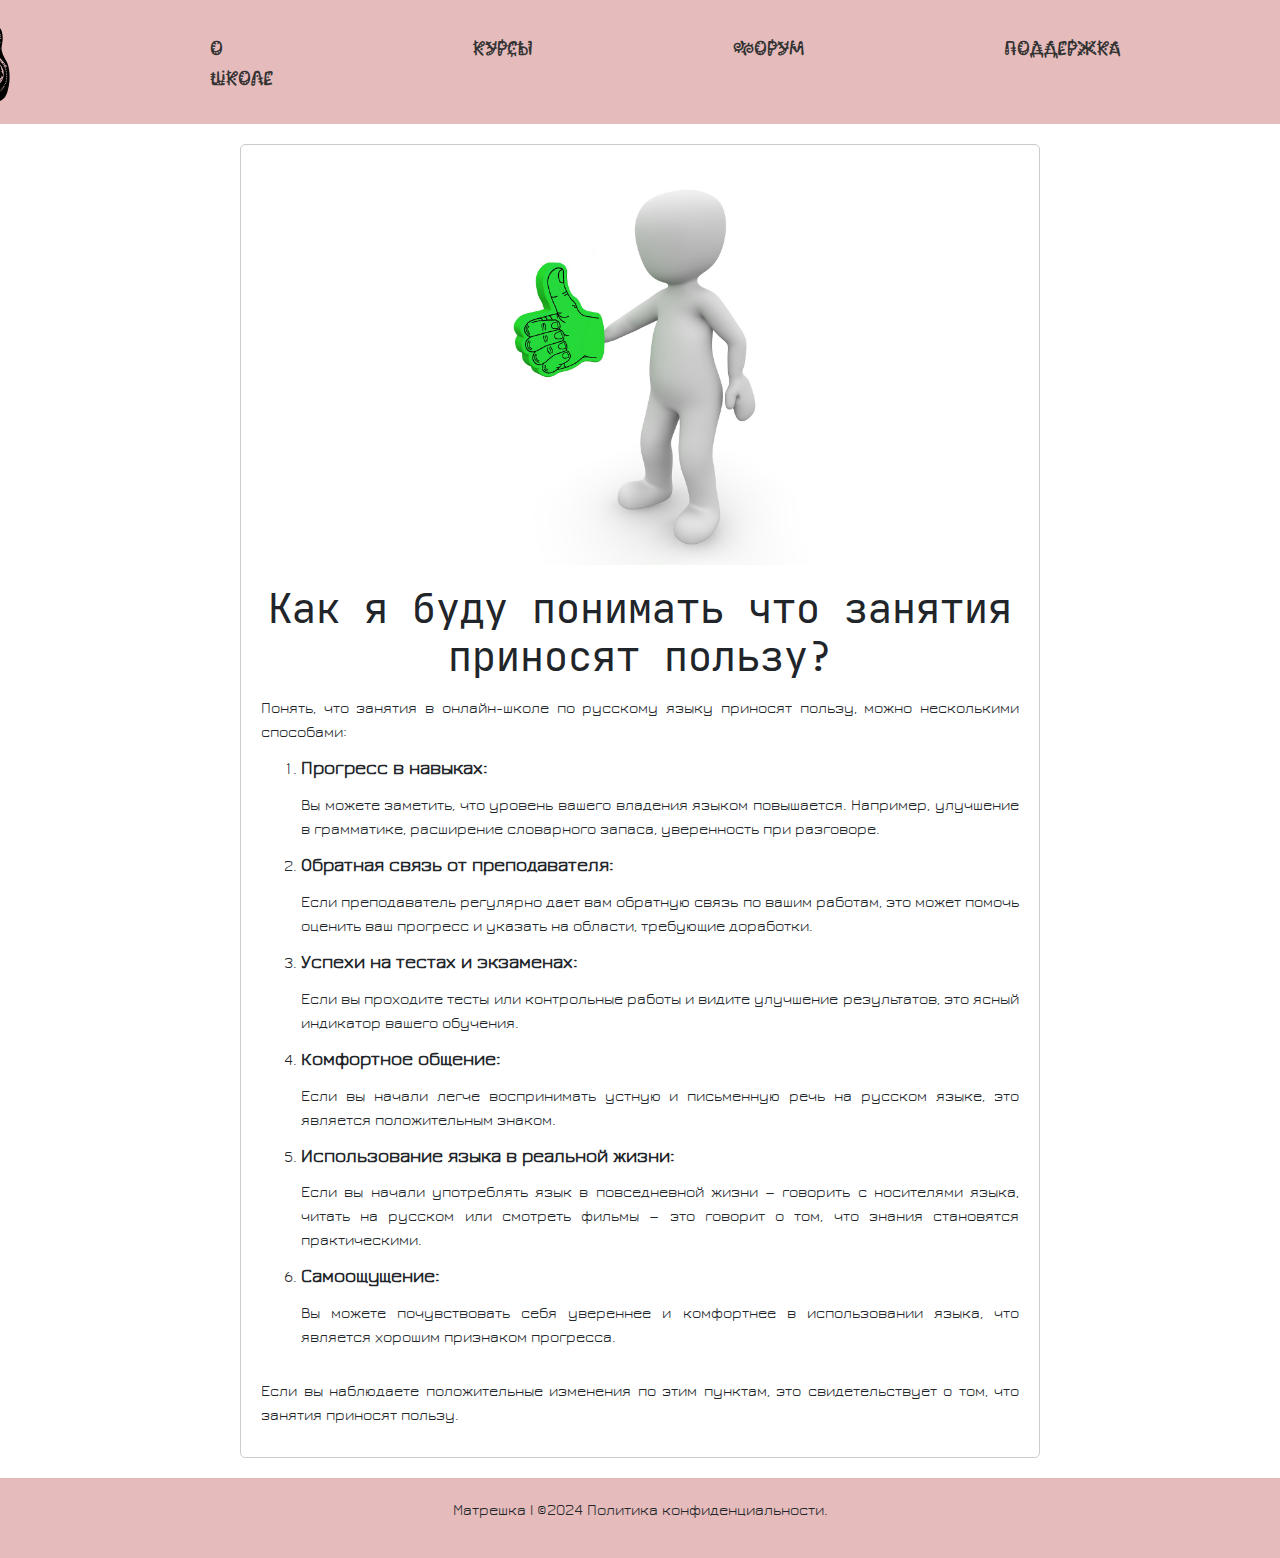
<file: question5.html>
<!DOCTYPE html>
<html lang="ru">
<head>
    <meta charset="UTF-8">
    <meta name="viewport" content="width=device-width, initial-scale=1.0">
    <meta name="keywords" content="Онлайн-школа, русский язык">
    <meta name="description" content="Сайт создан для обучения иноязычных людей русскому языку.">
    <title>Матрёшка</title>
    <link rel="icon" type="image/png" href="images/Group.png">
    <link rel="stylesheet" type="text/css" href="style.css">
    <!-- Подключаем Bootstrap CSS -->
    <link rel="stylesheet" href="https://stackpath.bootstrapcdn.com/bootstrap/4.5.2/css/bootstrap.min.css">
     <style>
         /* Ваши кастомные стили, если необходимо */
        .content-question {
            margin: 20px auto;
            padding: 20px;
            max-width: 800px;
            border: 1px solid #ccc; /* При необходимости добавьте рамку */
            border-radius: 5px;
        }
        .img2 {
          max-width: 100%;
          height: auto;
        }
    </style>
</head>
<body>

    <!-- Шапка сайта -->
    <header class="header">
        <div class="logo">
            <img src="images/logo.svg" alt="Логотип">
        </div>
        <!-- Навигационное меню -->
        <nav>
            <ul>
                <li><a href="index.html">О школе </a></li>
                <li><a href="curs.html">Курсы</a></li>
                <li><a href="forum.html">Форум</a></li>
                <li><a href="help.html">Поддержка</a></li>
            </ul>
        </nav>
    </header>

    <!-- Основной контент -->
    <main class="container"> <!--Теперь контент внутри <main> обернут в контейнер Bootstrap с классом container. 
        Это обеспечивает центрирование контента и добавление отступов по бокам, что делает страницу более читабельной на разных экранах.-->
        <div class="content-question"> <!-- Добавление обертки content-question -->
            <figure class="text-center"> <!--  <figure class="text-center">:
                Изображение обернуто в <figure>, к которому добавлен класс text-center, что выравнивает изображение по центру. -->
               <img class="img-fluid img2" src="images/6.jpg" alt="Фотография 6"> <!-- <img class="img-fluid img2" ...>:
               Добавили к изображению класс img-fluid из Bootstrap, что делает его адаптивным, чтобы оно корректно отображалось на экранах любого размера. -->
            </figure>
            <h2>Как я буду понимать что занятия приносят пользу?</h2>
            <p>Понять, что занятия в онлайн-школе по русскому языку приносят пользу, можно несколькими способами:</p>
            <ol>
                <li><strong>Прогресс в навыках:</strong></li>
                <p>Вы можете заметить, что уровень вашего владения языком повышается. Например, улучшение в грамматике, расширение словарного запаса, уверенность при разговоре.</p>
                <li><strong>Обратная связь от преподавателя:</strong></li>
                <p>Если преподаватель регулярно дает вам обратную связь по вашим работам, это может помочь оценить ваш прогресс и указать на области, требующие доработки.</p>
                <li><strong>Успехи на тестах и экзаменах:</strong></li>
                <p>Если вы проходите тесты или контрольные работы и видите улучшение результатов, это ясный индикатор вашего обучения.</p>
                <li><strong>Комфортное общение:</strong></li>
                <p>Если вы начали легче воспринимать устную и письменную речь на русском языке, это является положительным знаком.</p>
                <li><strong>Использование языка в реальной жизни:</strong></li>
                <p>Если вы начали употреблять язык в повседневной жизни — говорить с носителями языка, читать на русском или смотреть фильмы — это говорит о том, что знания становятся практическими.</p>
                <li><strong>Самоощущение:</strong></li>
                <p>Вы можете почувствовать себя увереннее и комфортнее в использовании языка, что является хорошим признаком прогресса.</p>
            </ol>
            <p>Если вы наблюдаете положительные изменения по этим пунктам, это свидетельствует о том, что занятия приносят пользу.</p>
        </div>
    </main>
<!-- Подвал сайта -->
<footer>
    <p> Матрешка | ©2024 Политика конфиденциальности.</p>
</footer>
    <!-- Подключаем Bootstrap JavaScript (необходим для некоторых компонентов) -->
    <script src="https://code.jquery.com/jquery-3.5.1.slim.min.js"></script>
    <script src="https://cdn.jsdelivr.net/npm/@popperjs/core@2.5.3/dist/umd/popper.min.js"></script>
    <script src="https://stackpath.bootstrapcdn.com/bootstrap/4.5.2/js/bootstrap.min.js"></script>
</body>
</html>
</file>
<file: style.css>
/* Шрифты */
@font-face {
    font-family: 'kablammo';
    src: url('fonts/kablammo-regular.ttf') format('truetype');
}

@font-face {
    font-family: 'jetbrains-mono';
    src: url('fonts/jetbrains-mono-regular.ttf') format('truetype');
}

@font-face {
    font-family: 'jura';
    src: url('fonts/jura-regular.ttf') format('truetype');
}

@font-face {
    font-family: 'lobster';
    src: url('fonts/lobster.ttf') format('truetype');
}

/* Шапка */
.header {
    background-color: #e5bbbb;
    padding: 20px;
    display: flex;
    align-items: center;
    justify-content: center;
    font-family: 'kablammo', sans-serif;
}
  
.header .logo {
    margin-right: 200px;
}

.header .logo img {
    width: 50px; 
    height: auto;
  }
  
.header nav ul {
    list-style: none;
    margin: 0;
    padding: 0;
    display: flex;
}
  
.header nav li {
    margin-right: 200px;
}
  
.header nav a {
    text-decoration: none;
    color: #333;
    font-size: 20px;
}

.header nav a:hover {
    text-decoration: underline;
}

/* О школе - основной контент*/

.osnova {
    display: flex; 
    flex-direction: column;
    align-items: center; 
    border: 5px solid #ACAAEF;
    border-radius: 50px; 
    padding: 30px;
    width: 45%;
    margin: 70px auto;  
    justify-content: space-between;
}

.text1 {
    display: flex; 
    flex-direction: column; 
    align-items: center;
}

.osnova h2 {
    font-family: 'jura', sans-serif;
    font-size: 50px;
    margin-bottom: 10px; 
    margin-left: 70px;
    text-align: center;
}

.osnova button {
    display: block; 
    margin-top: 10px; 
    padding: 10px 50px; 
    background-color: #F8FB7E; 
    color: #000;
    border: none;
    cursor: pointer;
    font-family: 'jura', sans-serif;
    text-align: center;
    transition: all 0.3s ease; /* Добавляем плавный переход */
}

.button2 {
    font-size: 32px; 
    margin: 30px 30px 30px auto;
    padding: 10px 10px;
}

.osnova button:hover {
  background-color: transparent; /* Прозрачный фон */
  border: 3px solid #F8FB7E; /* Желтая обводка */
  box-shadow: 0px 0px 10px rgba(248, 251, 126, 0.5); /* Тень */
}

.osnova button:active { /* Стиль при нажатии */
  background-color: #4CAF50; /* Зеленый цвет */
  border: none; /* Без обводки */
  box-shadow: none; /* Убираем тень */
}


.osnova img {
    display: block;
    width: 600px; 
    height: auto;
    margin-left: auto;
    z-index: -1;
}


/* Курсы - основной контент*/
article {
    border: 6px solid #ACFF8F;
    padding: 30px;
    margin-top: 30px;
    margin-bottom: 20px;
    gap: 50px;
    width: 300px;
    display: inline-block;
}
  
article h2 {
    text-align: center;
    margin-bottom: 50px;
    font-family: 'lobster', sans-serif;
}
  
article p {
    margin-bottom: 0px;
    color: rgba(0, 0, 0, 0.6);
    font-family: 'jura', sans-serif;
}
  
article input {
    width: 80%;
    border: none;
    border-bottom: 1px solid black;
}
  
article button {
    display: block;
    margin: 50px auto auto auto;
    padding: 10px 30px;
    background-color: #F8FB7E; 
    color: #000;
    border: none;
    cursor: pointer;
    font-family: 'jura', sans-serif;
}

.container-curs {
    text-align: center;
    display: flex; 
    justify-content: center; 
    gap: 140px;
}

.container-vopros {
    margin-bottom: 30px;
    margin-left: 580px;
}
.container-vopros h2 {
    font-family: 'jetbrains-mono', sans-serif;
}
   
.container-vopros p {
    margin-bottom: 10px;
    position: relative;
    font-family: 'jura', sans-serif;
}
   
.container-vopros p a {
    display: inline-block;
    padding: 10px 15px; 
    border: 3px solid #B7F0ED; 
    border-radius: 10px; 
    text-decoration: none;
    color: #333; 
    transition: background-color 0.3s ease;
    width: 30%;
    position: relative; 
}

.container-vopros p::before {
    content: "";
    position: absolute;
    top: 50%;
    right: 69%;
    transform: translateY(-50%);
    width: 20px;
    height: 20px;
    border-radius: 50%;
    border: 1px solid black; 
    background-color: white; 
    cursor: pointer; 
    transition: background-color 0.3s ease; 
    
}

.container-vopros p:hover::before {
    background-color: #E5BBBB; 
}

/* Форум - основной контент*/

.content-forum {
    margin-top: 30px;
    margin-left: 580px;
    width: 1000px;
}
.content-forum h2 {
    font-family: 'jetbrains-mono', sans-serif;
}

.content-forum p {
    font-family: 'jura', sans-serif;
}

/* Поддержка - основной контент*/

.forma-vopros {
    margin-top: 30px;
    margin-left: 580px;
    width: 1000px;
}

.forma-vopros h2{
    font-family: 'jetbrains-mono', sans-serif;
}

.forma-vopros p{
    font-family: 'jura', sans-serif;
}

textarea {
    width: 100%;
    height: 100px;
    padding: 10px;
    border: 1px solid #ccc;
    border-radius: 5px;
    resize: vertical;
    width: 100%;
}

button {
    display: block;
    margin: 30px auto 50px 0;
    padding: 10px 50px;
    background-color: #61FF29; 
    color: #000;
    border: none;
    cursor: pointer;
    font-family: 'jura', sans-serif;
    transition: all 0.3s ease; /* Добавляем плавный переход */
}

button:hover { 
    background-color: transparent;
    border: 3px solid black; 
    color: #000; 
  }

/* Ответы на вопросы - основной контент*/

.content-question {
    display: flex;
    flex-direction: column;
    align-items: center;
    margin: 30px;
}

.content-question figure {
    margin-bottom: 20px; 
}

.content-question img {
    max-width: 400px;
    height: auto;
    border-radius: 10px;
}

.content-question h2 {
    font-size: 2.5em;
    margin-bottom: 15px;
    text-align: center;
    font-family: 'jetbrains-mono', sans-serif;
}

.content-question p {
    line-height: 1.5;
    margin-bottom: 10px;
    font-family: 'jura', sans-serif;
    text-align: justify;
}

.content-question ol {
    text-align: left;
    margin-bottom: 20px;
}

.content-question li {
    margin-bottom: 10px;
    font-family: 'jura', sans-serif;
}

.content-question li strong {
    display: block; 
    margin-bottom: 5px; 
    font-size: 1.2em;
    font-weight: bold;
}

/* Подвал сайта */

footer {
    background-color: #e5bbbb;
    padding: 20px;
    text-align: center; 
    font-family: 'jura', sans-serif;
}













@media (max-width: 390px) {
/* Шапка */   
    .header {
        background-color: #e5bbbb;
        padding: 3px;
        display: flex;
        align-items: center;
        justify-content: center;
        font-family: 'kablammo', sans-serif;
    }
    
    .header .logo {
        margin-right: 95px;
    }
    
    .header .logo img {
        width: 25px; 
        height: auto;
      }
      
    .header nav ul {
        list-style: none;
        margin: 0;
        padding: 0;
        display: flex;
    }
      
    .header nav li {
        margin-right: 10px;
    }
      
    .header nav a {
        text-decoration: none;
        color: #333;
        font-size: 10px;
    }
    
    .header nav a:hover {
        text-decoration: underline;
    }

    /* Курсы - основной контент*/
article {
    border: 4px solid #ACFF8F;
    padding: 10px;
    margin-top: 20px;
    margin-bottom: 5px;
    gap: 10px;
    width: 200px;
    display: inline-block;
}
  
article h2 {
    text-align: center;
    margin-bottom: -5px;
    font-family: 'lobster', sans-serif;
}
  
article p {
    margin-bottom: 0px;
    color: rgba(0, 0, 0, 0.6);
    font-family: 'jura', sans-serif;
}
  
article input {
    width: 70%;
    border: none;
    border-bottom: 1px solid black;
}
  
article button {
    display: block;
    margin: 10px auto auto auto;
    padding: 2px 8px;
    background-color: #F8FB7E; 
    color: #000;
    border: none;
    cursor: pointer;
    font-family: 'jura', sans-serif;
}

.container-curs {
    text-align: center;
    display: flex;
    flex-direction: column;
    align-items: center; 
    justify-content: center; 
    gap: 5px;
}

.container-vopros {
    margin-bottom: 5px;
    margin-left: 3px;
}
.container-vopros h2 {
    font-family: 'jetbrains-mono', sans-serif;
}
   
.container-vopros p {
    margin-bottom: 5px;
    display: flex;
    flex-direction: column;
    align-items: center;
    justify-content: center;
    position: relative;
    font-family: 'jura', sans-serif;
}
   
.container-vopros p a {
    display: inline-block;
    padding: 3px 2px; 
    border: 3px solid #B7F0ED; 
    border-radius: 5px; 
    text-decoration: none;
    color: #333; 
    transition: background-color 0.3s ease;
    width: 85%;
    position: relative; 
}

.container-vopros p::before {
    content: "";
    position: absolute;
    top: 50%;
    right: 10%;
    transform: translateY(-50%);
    width: 20px;
    height: 20px;
    border-radius: 60%;
    border: 1px solid black; 
    background-color: white; 
    cursor: pointer; 
    transition: background-color 0.3s ease; 
    
}

.container-vopros p:hover::before {
    background-color: #E5BBBB; 
}

/* Форум - основной контент*/

.content-forum {
    margin-top: 0px;
    margin-left: 0px;
    width: 380px;
}
.content-forum h2 {
    font-family: 'jetbrains-mono', sans-serif;
}

.content-forum p {
    font-family: 'jura', sans-serif;
}

/* Поддержка - основной контент*/

.forma-vopros {
    margin-top: 0px;
    margin-left: 0px;
    width: 370px;
}

.forma-vopros h2{
    font-family: 'jetbrains-mono', sans-serif;
}

.forma-vopros p{
    font-family: 'jura', sans-serif;
}

textarea {
    width: 100%;
    height: 100px;
    padding: 5px;
    border: 1px solid #ccc;
    border-radius: 5px;
    resize: vertical;
    width: 80%;
}

button {
    display: block;
    margin: 13px auto 65px 0;
    padding: 10px 10px;
    background-color: #61FF29; 
    color: #000;
    border: none;
    cursor: pointer;
    font-family: 'jura', sans-serif;
    transition: all 0.3s ease; /* Добавляем плавный переход */
}

button:hover { 
    background-color: transparent;
    border: 3px solid black; 
    color: #000; 
  }


/* О школе - основной контент*/

.osnova {
    display: flex;
    flex-direction: column; 
    align-items: center; 
    border: 5px solid #ACAAEF;
    border-radius: 60px; 
    padding: 60px;
    width: 50%;
    margin: 30px auto;
    justify-content: space-between;
}

.text1 {
    display: flex; 
    flex-direction: column; 
    align-items: center;
}

.osnova h2 {
    font-family: 'jura', sans-serif;
    font-size: 20px;
    margin-bottom: 60px; 
    margin-left: 0px;
    text-align: center;
}

.osnova button {
    display: block;
    font-size: 20px; 
    padding: 5px 10px; 
    background-color: #F8FB7E; 
    color: #000;
    border: none;
    cursor: pointer;
    font-family: 'jura', sans-serif;
    text-align: center;
    transition: all 0.3s ease; /* Добавляем плавный переход */
}

.button2 {
    font-size: 20px; 
    margin: 120px 0px 30px auto;
    padding: 10px 10px;
}
.osnova button:hover {
  background-color: transparent; /* Прозрачный фон */
  border: 3px solid #F8FB7E; /* Желтая обводка */
  box-shadow: 0px 0px 10px rgba(248, 251, 126, 0.5); /* Тень */
}

.osnova button:active { /* Стиль при нажатии */
  background-color: #4CAF50; /* Зеленый цвет */
  border: none; /* Без обводки */
  box-shadow: none; /* Убираем тень */
}


.osnova img {
    display: none;
    width: 600px; 
    height: auto;
    margin-left: auto;
    z-index: -1;
}

/* Ответы на вопросы - основной контент*/

.content-question {
    display: flex;
    flex-direction: column;
    align-items: center;
    margin: 3px;
}

.content-question figure {
    margin-bottom: 20px; 
}

.content-question img {
    max-width: 300px;
    height: auto;
    border-radius: 10px;
}

.content-question h2 {
    font-size: 2.5em;
    margin-bottom: 15px;
    text-align: center;
    font-family: 'jetbrains-mono', sans-serif;
}

.content-question p {
    line-height: 1.5;
    margin-bottom: 5px;
    font-family: 'jura', sans-serif;
    text-align: justify;
}

.content-question ol {
    text-align: left;
    margin-bottom: 20px;
}

.content-question li {
    margin-bottom: 10px;
    font-family: 'jura', sans-serif;
}

.content-question li strong {
    display: block; 
    margin-bottom: 5px; 
    font-size: 1.2em;
    font-weight: bold;
}

/* Подвал сайта */

footer {
    background-color: #e5bbbb;
    padding: 20px;
    text-align: center; 
    font-family: 'jura', sans-serif;
}
}













@media (max-width: 1024px) {
    /* Шапка */
.header {
    background-color: #e5bbbb;
    padding: 8px;
    display: flex;
    align-items: center;
    justify-content: center;
    font-family: 'kablammo', sans-serif;
}

.header .logo {
    margin-right: 180px;
}

.header .logo img {
    width: 50px; 
    height: auto;
  }
  
.header nav ul {
    list-style: none;
    margin: 0;
    padding: 0;
    display: flex;
}
  
.header nav li {
    margin-right: 100px;
}
  
.header nav a {
    text-decoration: none;
    color: #333;
    font-size: 20px;
}

.header nav a:hover {
    text-decoration: underline;
}

/* О школе - основной контент*/

.osnova {
    display: flex; 
    flex-direction: row;
    align-items: center; 
    border: 5px solid #ACAAEF;
    border-radius: 50px; 
    padding: 25px;
    width: 80%;
    margin: 250px auto;  
    justify-content: space-between;
}

.text1 {
    display: flex; 
    flex-direction: column; 
    align-items: center;
}

.osnova h2 {
    font-family: 'jura', sans-serif;
    font-size: 35px;
    margin-bottom: 50px; 
    margin-left: 50px;
    text-align: center;
}

.osnova button {
    display: block; 
    margin-top: 10px; 
    padding: 10px 50px; 
    background-color: #F8FB7E; 
    color: #000;
    border: none;
    cursor: pointer;
    font-family: 'jura', sans-serif;
    text-align: center;
    transition: all 0.3s ease; /* Добавляем плавный переход */
}

.button2 {
    font-size: 32px; 
    margin: 400px 0px 50px auto;
    padding: 10px 10px;
}

.osnova button:hover {
  background-color: transparent; /* Прозрачный фон */
  border: 3px solid #F8FB7E; /* Желтая обводка */
  box-shadow: 0px 0px 10px rgba(248, 251, 126, 0.5); /* Тень */
}

.osnova button:active { /* Стиль при нажатии */
  background-color: #4CAF50; /* Зеленый цвет */
  border: none; /* Без обводки */
  box-shadow: none; /* Убираем тень */
}


.osnova img {
    display: block;
    width: 400px; 
    height: auto;
    margin-left: auto;
    z-index: -1;
}


/* Курсы - основной контент*/
article {
    border: 6px solid #ACFF8F;
    padding: 20px;
    margin-top: 110px;
    margin-bottom: 110px;
    gap: 50px;
    width: 300px;
    display: inline-block;
}
  
article h2 {
    text-align: center;
    margin-bottom: 50px;
    font-family: 'lobster', sans-serif;
}
  
article p {
    margin-bottom: 0px;
    color: rgba(0, 0, 0, 0.6);
    font-family: 'jura', sans-serif;
}
  
article input {
    width: 80%;
    border: none;
    border-bottom: 1px solid black;
}
  
article button {
    display: block;
    margin: 50px auto auto auto;
    padding: 10px 30px;
    background-color: #F8FB7E; 
    color: #000;
    border: none;
    cursor: pointer;
    font-family: 'jura', sans-serif;
}

.container-curs {
    text-align: center;
    display: flex;
    flex-direction: row; 
    padding: 0px 40px;
    justify-content: center; 
    gap: 120px;
}

.container-vopros {
    margin-bottom: 160px;
    margin-left: 300px;
}
.container-vopros h2 {
    font-family: 'jetbrains-mono', sans-serif;
}
   
.container-vopros p {
    margin-bottom: 20px;
    position: relative;
    font-family: 'jura', sans-serif;
}
   
.container-vopros p a {
    display: inline-block;
    padding: 10px 20px; 
    border: 3px solid #B7F0ED; 
    border-radius: 10px; 
    text-decoration: none;
    color: #333; 
    transition: background-color 0.3s ease;
    width: 34%;
    position: relative; 
}

.container-vopros p::before {
    content: "";
    position: absolute;
    top: 50%;
    right: 61%;
    transform: translateY(-50%);
    width: 20px;
    height: 20px;
    border-radius: 50%;
    border: 1px solid black; 
    background-color: white; 
    cursor: pointer; 
    transition: background-color 0.3s ease; 
    
}

.container-vopros p:hover::before {
    background-color: #E5BBBB; 
}

/* Форум - основной контент*/

.content-forum {
    margin-top: 70px;
    margin-left: 30px;
    width: 800px;
}
.content-forum h2 {
    font-family: 'jetbrains-mono', sans-serif;
}

.content-forum p {
    font-family: 'jura', sans-serif;
}

/* Поддержка - основной контент*/

.forma-vopros {
    margin-top: 70px;
    margin-left: 30px;   
    width: 800px;
}

.forma-vopros h2{
    font-family: 'jetbrains-mono', sans-serif;
}

.forma-vopros p{
    font-family: 'jura', sans-serif;
}

textarea {
    width: 100%;
    height: 70px;
    padding: 10px;
    border: 1px solid #ccc;
    border-radius: 5px;
    resize: vertical;
    width: 100%;
}

button {
    display: block;
    margin: 40px auto 75px 0;
    padding: 10px 50px;
    background-color: #61FF29; 
    color: #000;
    border: none;
    cursor: pointer;
    font-family: 'jura', sans-serif;
    transition: all 0.3s ease; /* Добавляем плавный переход */
}

button:hover { 
    background-color: transparent;
    border: 3px solid black; 
    color: #000; 
  }

/* Ответы на вопросы - основной контент*/

.content-question {
    display: flex;
    flex-direction: column;
    align-items: center;
    margin: 30px;
}

.content-question figure {
    margin-bottom: 20px; 
}

.content-question img {
    max-width: 600px;
    height: auto;
    border-radius: 10px;
}

.content-question h2 {
    font-size: 2.5em;
    margin-bottom: 20px;
    text-align: center;
    font-family: 'jetbrains-mono', sans-serif;
}

.content-question p {
    line-height: 1.5;
    margin-bottom: 40px;
    font-family: 'jura', sans-serif;
    text-align: justify;
}

.content-question ol {
    text-align: left;
    margin-bottom: 20px;
}

.content-question li {
    margin-bottom: 10px;
    font-family: 'jura', sans-serif;
}

.content-question li strong {
    display: block; 
    margin-bottom: 5px; 
    font-size: 1.2em;
    font-weight: bold;
}

/* Подвал сайта */

footer {
    background-color: #e5bbbb;
    padding: 20px;
    text-align: center; 
    font-family: 'jura', sans-serif;
}
}
</file>
